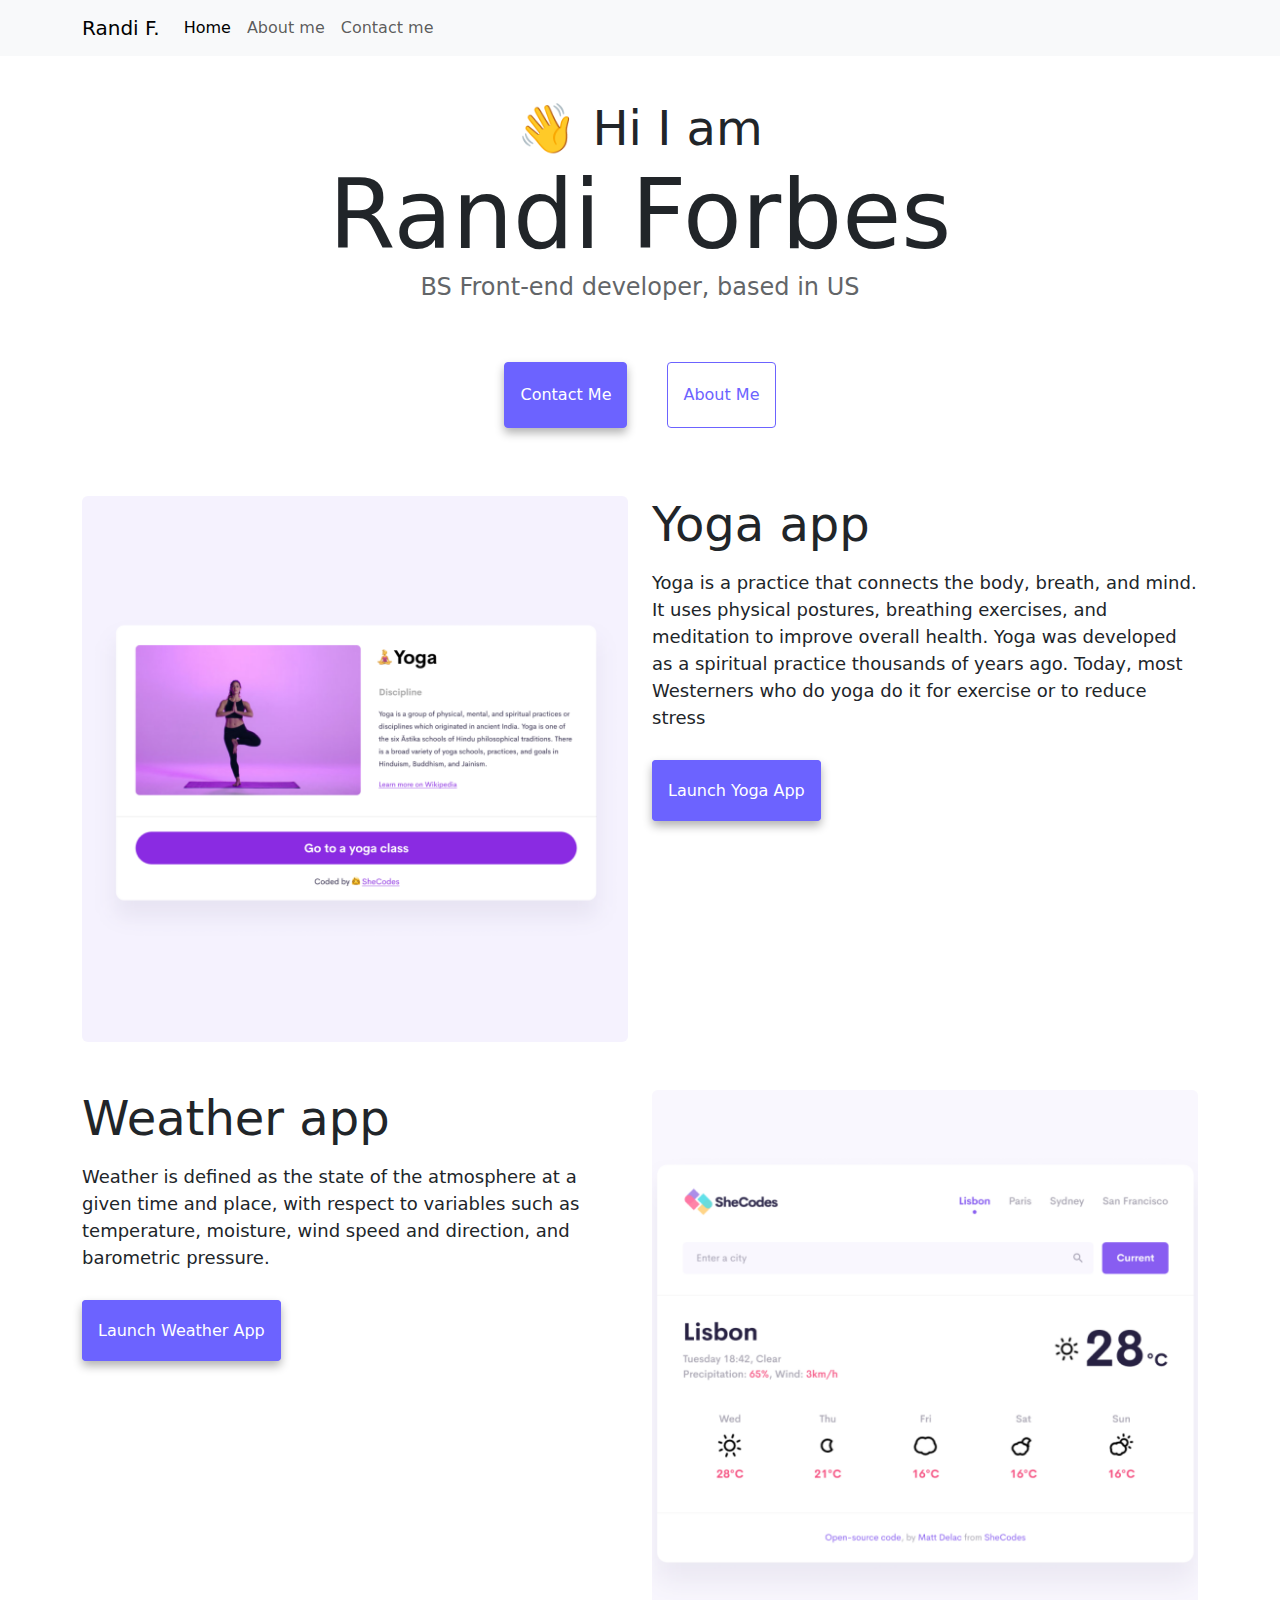
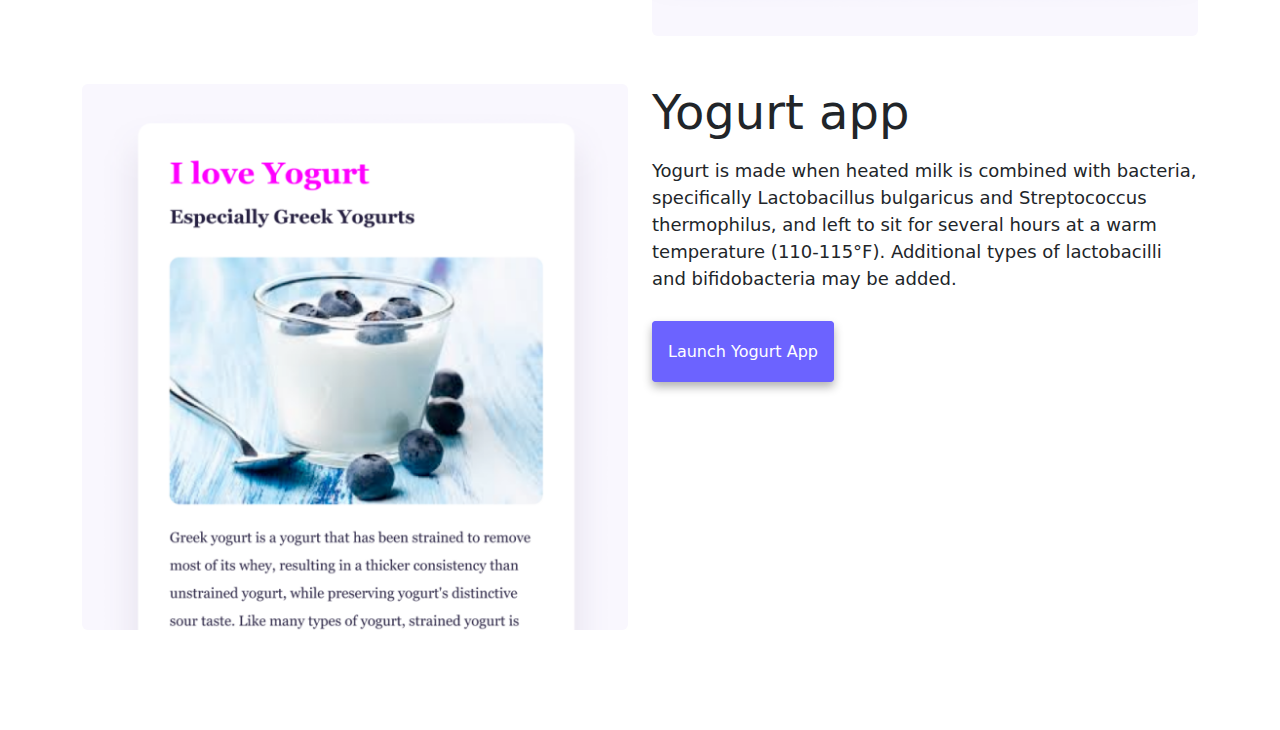
<file: index.html>
<!DOCTYPE html>
<html lang="en">
  <head>
    <meta charset="UTF-8" />
    <meta http-equiv="X-UA-Compatible" content="IE=edge" />
    <meta name="viewport" content="width=device-width, initial-scale=1.0" />
    <title>This is a coding project - SheCodes</title>
    <meta
      name="description"
      content="This is a coding project for SheCodes for women"
    />
    <link
      href="https://cdn.jsdelivr.net/npm/bootstrap@5.3.3/dist/css/bootstrap.min.css"
      rel="stylesheet"
      integrity="sha384-QWTKZyjpPEjISv5WaRU9OFeRpok6YctnYmDr5pNlyT2bRjXh0JMhjY6hW+ALEwIH"
      crossorigin="anonymous"
    />
    <script
      src="https://cdn.jsdelivr.net/npm/bootstrap@5.3.3/dist/js/bootstrap.bundle.min.js"
      integrity="sha384-YvpcrYf0tY3lHB60NNkmXc5s9fDVZLESaAA55NDzOxhy9GkcIdslK1eN7N6jIeHz"
      crossorigin="anonymous"
    ></script>
    <link rel="stylesheet" href="/css/style.css" />
  </head>
  <body>
    <nav class="navbar navbar-expand-lg bg-body-tertiary fixed-top">
      <div class="container">
        <a class="navbar-brand" href="index.html" title="Home">Randi F.</a>
        <button
          class="navbar-toggler"
          type="button"
          data-bs-toggle="collapse"
          data-bs-target="#navbarNav"
          aria-controls="navbarNav"
          aria-expanded="false"
          aria-label="Toggle navigation"
        >
          <span class="navbar-toggler-icon"></span>
        </button>
        <div class="collapse navbar-collapse" id="navbarNav">
          <ul class="navbar-nav">
            <li class="nav-item">
              <a
                class="nav-link active"
                aria-current="page"
                href="index.html"
                title="Home"
                >Home</a
              >
            </li>
            <li class="nav-item">
              <a class="nav-link" href="about.html" title="More about me"
                >About me</a
              >
            </li>
            <li class="nav-item">
              <a
                class="nav-link"
                href="about.html#contact"
                title="Contact me here"
                >Contact me</a
              >
            </li>
          </ul>
        </div>
      </div>
    </nav>
    <h2 class="text-center">👋 Hi I am</h2>
    <h1 class="text-center">Randi Forbes</h1>
    <h3 class="text-center">BS Front-end developer, based in US</h3>
    <div class="navigation-links mb-5">
      <a href="about.html#contact" title="contact me here" class="app-link"
        >Contact me</a
      >
      <a href="about.html" title="More about me" class="about-link">About me</a>
    </div>
    <div class="container">
      <div class="row">
        <div class="col-md-6">
          <img
            src="images/yoga.png"
            alt="yoga picture"
            class="img-fluid rounded d-none d-sm-block"
          />
        </div>
        <div class="col-md-6">
          <h2 class="mb-3">Yoga app</h2>
          <p>
            Yoga is a practice that connects the body, breath, and mind. It uses
            physical postures, breathing exercises, and meditation to improve
            overall health. Yoga was developed as a spiritual practice thousands
            of years ago. Today, most Westerners who do yoga do it for exercise
            or to reduce stress
          </p>
          <div class="mt-5">
            <a href="#" title="Yoga app link" class="app-link fake-link"
              >Launch Yoga App</a
            >
          </div>
        </div>
      </div>
      <div class="row mt-5">
        <div class="col-md-6">
          <h2 class="mb-3">Weather app</h2>
          <p>
            Weather is defined as the state of the atmosphere at a given time
            and place, with respect to variables such as temperature, moisture,
            wind speed and direction, and barometric pressure.
          </p>
          <div class="mb-5 mt-5">
            <a href="#" title="Weather app link" class="app-link fake-link"
              >Launch Weather App</a
            >
          </div>
        </div>
        <div class="col-md-6">
          <img
            src="images/weather.png"
            alt="weather forecast"
            class="img-fluid rounded d-none d-sm-block"
          />
        </div>
      </div>
      <div class="row mt-5">
        <div class="col-md-6">
          <img
            src="images/yogurt.png"
            alt="yogurt and berries"
            class="img-fluid rounded d-none d-sm-block"
          />
        </div>
        <div class="col-md-6">
          <h2 class="mb-3">Yogurt app</h2>
          <p>
            Yogurt is made when heated milk is combined with bacteria,
            specifically Lactobacillus bulgaricus and Streptococcus
            thermophilus, and left to sit for several hours at a warm
            temperature (110-115°F). Additional types of lactobacilli and
            bifidobacteria may be added.
          </p>
          <div class="mt-5">
            <a href="#" title="Yogurt app link" class="app-link fake-link"
              >Launch Yogurt App</a
            >
          </div>
        </div>
      </div>
    </div>
  </body>
</html>
</file>
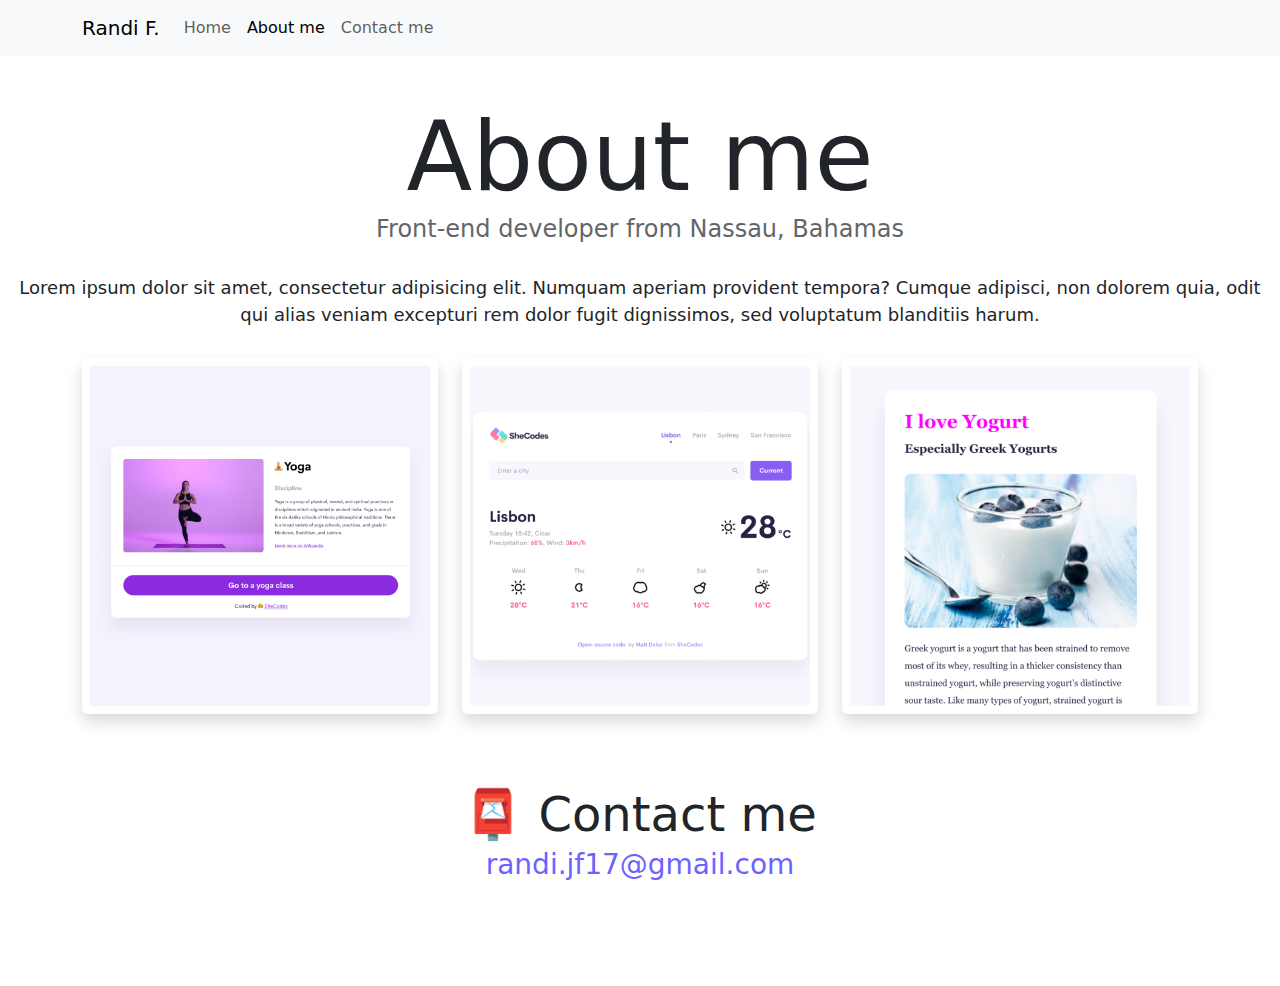
<file: about.html>
<!DOCTYPE html>
<html lang="en">
  <head>
    <meta charset="UTF-8" />
    <meta http-equiv="X-UA-Compatible" content="IE=edge" />
    <meta name="viewport" content="width=device-width, initial-scale=1.0" />
    <link
      href="https://cdn.jsdelivr.net/npm/bootstrap@5.3.3/dist/css/bootstrap.min.css"
      rel="stylesheet"
      integrity="sha384-QWTKZyjpPEjISv5WaRU9OFeRpok6YctnYmDr5pNlyT2bRjXh0JMhjY6hW+ALEwIH"
      crossorigin="anonymous"
    />
    <script
      src="https://cdn.jsdelivr.net/npm/bootstrap@5.3.3/dist/js/bootstrap.bundle.min.js"
      integrity="sha384-YvpcrYf0tY3lHB60NNkmXc5s9fDVZLESaAA55NDzOxhy9GkcIdslK1eN7N6jIeHz"
      crossorigin="anonymous"
    ></script>
    <link rel="stylesheet" href="/css/style.css" />

    <title>More coding practice with SheCodes - SheCodes</title>
    <meta name="description" content="Helping women enter the tech industry" />
  </head>
  <body>
    <nav class="navbar navbar-expand-lg bg-body-tertiary fixed-top">
      <div class="container">
        <a class="navbar-brand" href="index.html" title="Home">Randi F.</a>
        <button
          class="navbar-toggler"
          type="button"
          data-bs-toggle="collapse"
          data-bs-target="#navbarNav"
          aria-controls="navbarNav"
          aria-expanded="false"
          aria-label="Toggle navigation"
        >
          <span class="navbar-toggler-icon"></span>
        </button>
        <div class="collapse navbar-collapse" id="navbarNav">
          <ul class="navbar-nav">
            <li class="nav-item">
              <a
                class="nav-link"
                aria-current="page"
                href="index.html"
                title="Home"
                >Home</a
              >
            </li>
            <li class="nav-item">
              <a class="nav-link active" href="about.html" title="More about me"
                >About me</a
              >
            </li>
            <li class="nav-item">
              <a
                class="nav-link"
                href="about.html#contact"
                title="Contact me here"
                >Contact me</a
              >
            </li>
          </ul>
        </div>
      </div>
    </nav>

    <h1 class="text-center">About me</h1>
    <h3 class="text-center">Front-end developer from Nassau, Bahamas</h3>
    <div class="about-paragraphs text-center">
      <p>
        Lorem ipsum dolor sit amet, consectetur adipisicing elit. Numquam
        aperiam provident tempora? Cumque adipisci, non dolorem quia, odit qui
        alias veniam excepturi rem dolor fugit dignissimos, sed voluptatum
        blanditiis harum.
      </p>
    </div>
    <div class="container">
      <div class="row">
        <div class="col-sm-4">
          <img
            src="images/yoga.png"
            alt="yoga picture"
            class="img-fluid p-2 mb-4 shadow rounded"
          />
        </div>
        <div class="col-sm-4">
          <img
            src="images/weather.png"
            alt="weather forecast"
            class="img-fluid p-2 mb-4 shadow rounded"
          />
        </div>
        <div class="col-sm-4">
          <img
            src="images/yogurt.png"
            alt="yogurt and berries"
            class="img-fluid p-2 mb-4 shadow rounded"
          />
        </div>
      </div>
    </div>
    <div id="contact" class="mt-5">
      <h2 class="text-center">📮 Contact me</h2>
      <a
        href="mailto:randi.jf17@gmail.com"
        title="Email me at randi.jf17@gmail.com"
        class="email-link"
      >
        randi.jf17@gmail.com
      </a>
    </div>
  </body>
</html>
</file>
<file: css/style.css>
:root {
  --primary-color: #6c63ff;
  --secondary-color: #f5f2fe;
  --box-shadow: 0 5px 10px rgba(0, 0, 0, 0.3);
}

body {
  margin: 100px 0;
}

h1,
h2,
h3 {
  margin: 0;
}

h1 {
  font-size: 96px;
}

h2 {
  font-size: 48px;
}

h3 {
  font-size: 24px;
  opacity: 0.7;
}

p {
  font-size: 18px;
  line-height: 1.5;
}

.navigation-links {
  display: flex;
  margin-top: 40px;
  justify-content: center;
}

.navigation-links a {
  margin: 20px;
}

.about-link {
  border-radius: 4px;
  padding: 20px 15px;
  text-decoration: none;
  text-transform: capitalize;
  color: var(--primary-color);
  border: 1px solid var(--primary-color);
}

.about-paragraphs {
  margin: 30px 0;
}

.about-paragraphs p {
  margin: 10px;
}

.email-link {
  display: flex;
  justify-content: center;
  color: var(--primary-color);
  font-size: 28px;
  text-decoration: none;
}

.email-link:hover {
  text-decoration: underline;
}
.app-link {
  border: 1px solid var(--primary-color);
  border-radius: 4px;
  padding: 20px 15px;
  background-color: var(--primary-color);
  color: white;
  text-decoration: none;
  box-shadow: var(--box-shadow);
  text-transform: capitalize;
}
.app-link:hover {
  color: #0a58cc;
}
@media(max-width: 576px){
  h1{
    font-size: 48px;
    line-height: 1.5;
  }
   h2{
    font-size: 32px;
        text-align: center;
    }
    p{
      text-align: center;
    }
    .fake-link{
display: flex;
justify-content: center;
    }

}
</file>
